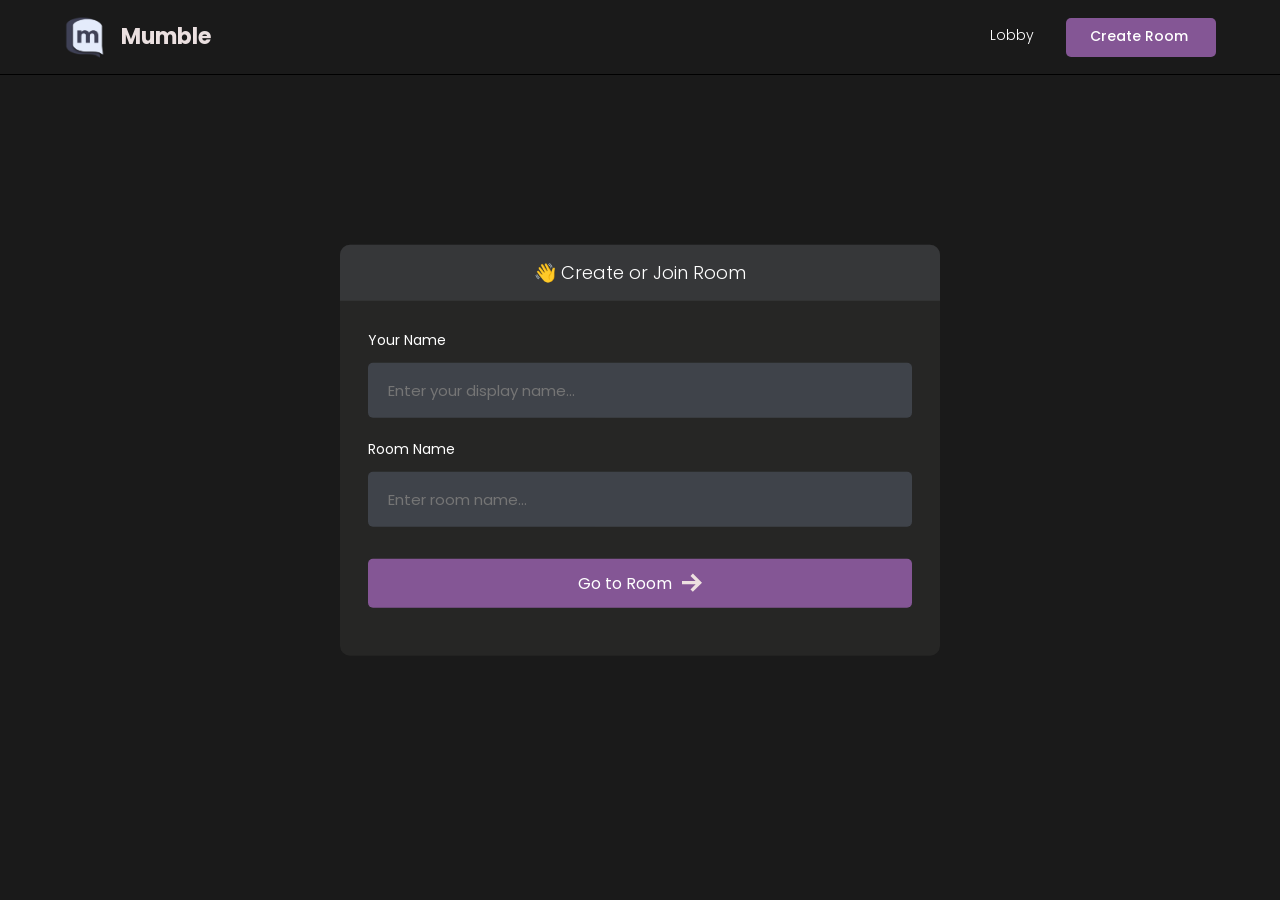
<file: barky/lobby.html>
<!DOCTYPE html>
<html>
<head>
    <meta charset='utf-8'>
    <meta http-equiv='X-UA-Compatible' content='IE=edge'>
    <title>Room</title>
    <meta name='viewport' content='width=device-width, initial-scale=1'>
    <link rel='stylesheet' type='text/css' media='screen' href='styles/main.css'>
    <link rel='stylesheet' type='text/css' media='screen' href='styles/lobby.css'>
</head>
<body>

    <header id="nav">
       <div class="nav--list">
            <a href="lobby.html"/>
                <h3 id="logo">
                    <img src="./images/logo.png" alt="Site Logo">
                    <span>Mumble</span>
                </h3>
            </a>
       </div>

        <div id="nav__links">
            <a class="nav__link" href="/">
                Lobby
                <svg xmlns="http://www.w3.org/2000/svg" width="24" height="24" fill="#ede0e0" viewBox="0 0 24 24"><path d="M20 7.093v-5.093h-3v2.093l3 3zm4 5.907l-12-12-12 12h3v10h7v-5h4v5h7v-10h3zm-5 8h-3v-5h-8v5h-3v-10.26l7-6.912 7 6.99v10.182z"/></svg>
            </a>
            <a class="nav__link" id="create__room__btn" href="lobby.html">
                Create Room
               <svg xmlns="http://www.w3.org/2000/svg" width="24" height="24" fill="#ede0e0" viewBox="0 0 24 24"><path d="M12 0c-6.627 0-12 5.373-12 12s5.373 12 12 12 12-5.373 12-12-5.373-12-12-12zm6 13h-5v5h-2v-5h-5v-2h5v-5h2v5h5v2z"/></svg>
            </a>
        </div>
    </header>

    <main id="room__lobby__container">

        <div id="form__container">

             <div id="form__container__header">
                 <p>👋 Create or Join Room</p>
             </div>
  
            <form id="lobby__form">
 
                 <div class="form__field__wrapper">
                     <label>Your Name</label>
                     <input type="text" name="name" required placeholder="Enter your display name..." />
                 </div>
 
                 <div class="form__field__wrapper">
                     <label>Room Name</label>
                     <input type="text" name="room" placeholder="Enter room name..." />
                 </div>
 
                 <div class="form__field__wrapper">
                     <button type="submit">Go to Room 
                         <svg xmlns="http://www.w3.org/2000/svg" width="24" height="24" viewBox="0 0 24 24"><path d="M13.025 1l-2.847 2.828 6.176 6.176h-16.354v3.992h16.354l-6.176 6.176 2.847 2.828 10.975-11z"/></svg>
                    </button>
                 </div>
                 
            </form>
        </div>
     </main>
    
</body>
<script type="text/javascript" src="js/lobby.js"></script>
</html>
</file>
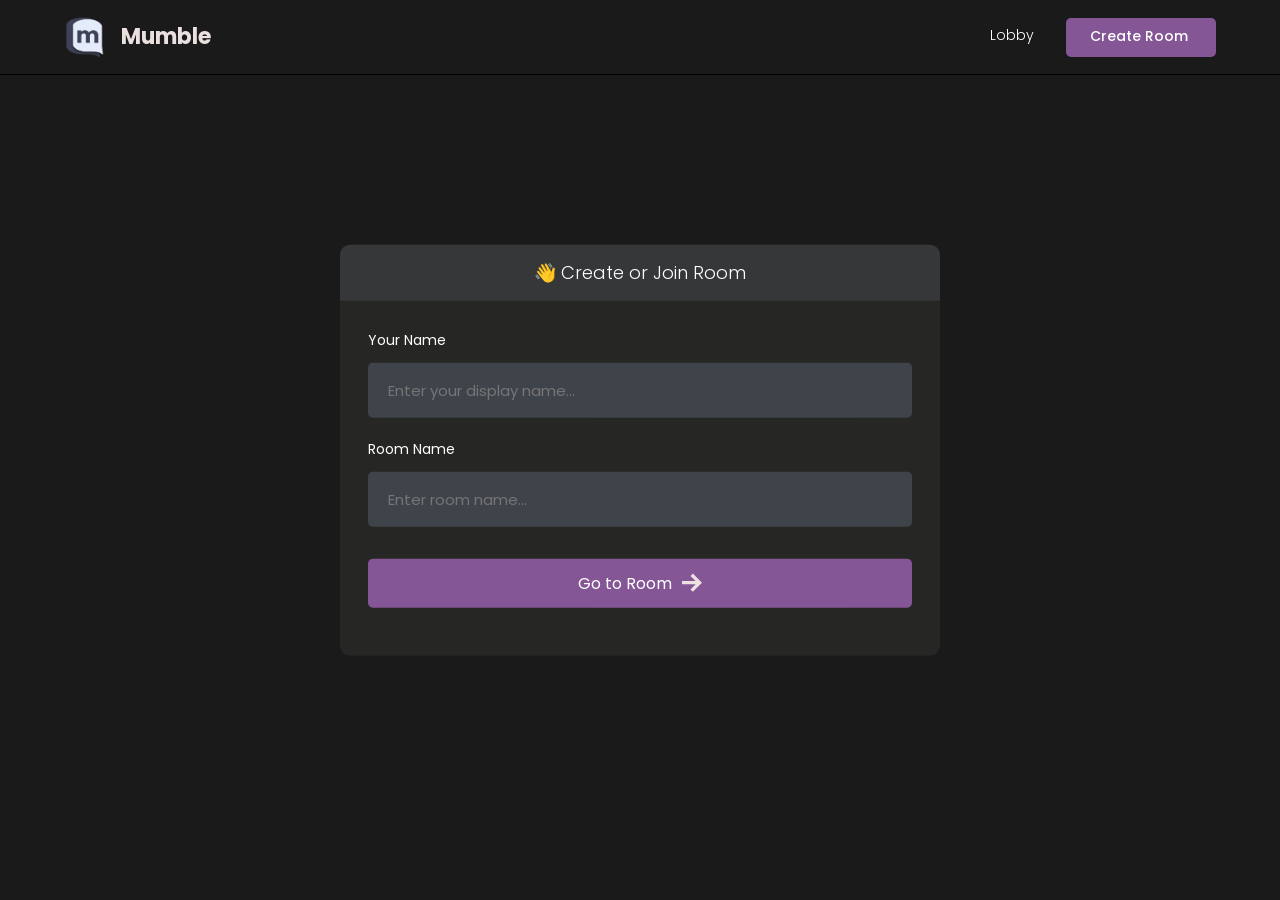
<file: barky/room.html>
<!DOCTYPE html>
<html>
<head>
    <meta charset='utf-8'>
    <meta http-equiv='X-UA-Compatible' content='IE=edge'>
    <title>Room</title>
    <meta name='viewport' content='width=device-width, initial-scale=1'>
    <link rel='stylesheet' type='text/css' media='screen' href='styles/main.css'>

    <link rel='stylesheet' type='text/css' media='screen' href='styles/room.css'>
</head>
<body>

    <header id="nav">
       <div class="nav--list">
            <button id="members__button">
               <svg width="24" height="24" xmlns="http://www.w3.org/2000/svg" fill-rule="evenodd" clip-rule="evenodd"><path d="M24 18v1h-24v-1h24zm0-6v1h-24v-1h24zm0-6v1h-24v-1h24z" fill="#ede0e0"><path d="M24 19h-24v-1h24v1zm0-6h-24v-1h24v1zm0-6h-24v-1h24v1z"/></svg>
            </button>
            <a href="lobby.html">
                <h3 id="logo">
                    <img src="./images/logo.png" alt="Site Logo">
                    <span>Mumble</span>
                </h3>
            </a>
       </div>

        <div id="nav__links">
            <button id="chat__button"><svg width="24" height="24" xmlns="http://www.w3.org/2000/svg" fill-rule="evenodd" fill="#ede0e0" clip-rule="evenodd"><path d="M24 20h-3v4l-5.333-4h-7.667v-4h2v2h6.333l2.667 2v-2h3v-8.001h-2v-2h4v12.001zm-15.667-6l-5.333 4v-4h-3v-14.001l18 .001v14h-9.667zm-6.333-2h3v2l2.667-2h8.333v-10l-14-.001v10.001z"/></svg></button>
            <!-- <a class="nav__link" href="/">
                Lobby
                <svg xmlns="http://www.w3.org/2000/svg" width="24" height="24" fill="#ede0e0" viewBox="0 0 24 24"><path d="M20 7.093v-5.093h-3v2.093l3 3zm4 5.907l-12-12-12 12h3v10h7v-5h4v5h7v-10h3zm-5 8h-3v-5h-8v5h-3v-10.26l7-6.912 7 6.99v10.182z"/></svg>
            </a> -->
            <a class="nav__link" id="create__room__btn" href="lobby.html">
                Create Room
               <svg xmlns="http://www.w3.org/2000/svg" width="24" height="24" fill="#ede0e0" viewBox="0 0 24 24"><path d="M12 0c-6.627 0-12 5.373-12 12s5.373 12 12 12 12-5.373 12-12-5.373-12-12-12zm6 13h-5v5h-2v-5h-5v-2h5v-5h2v5h5v2z"/></svg>
            </a>
        </div>
    </header>

    <main class="container">
        <div id="room__container">

            <section id="members__container">

            <div id="members__header">
                <p>Participants</p>
                <strong id="members__count">0</strong>
            </div>

            <div id="member__list">
            </div>

            </section>

            <section id="stream__container">

                <div id="stream__box"></div>

                <div id="streams__container"></div>

                <div class="stream__actions">
                    <button id="camera-btn" class="active">
                        <svg xmlns="http://www.w3.org/2000/svg" width="24" height="24" viewBox="0 0 24 24"><path d="M5 4h-3v-1h3v1zm10.93 0l.812 1.219c.743 1.115 1.987 1.781 3.328 1.781h1.93v13h-20v-13h3.93c1.341 0 2.585-.666 3.328-1.781l.812-1.219h5.86zm1.07-2h-8l-1.406 2.109c-.371.557-.995.891-1.664.891h-5.93v17h24v-17h-3.93c-.669 0-1.293-.334-1.664-.891l-1.406-2.109zm-11 8c0-.552-.447-1-1-1s-1 .448-1 1 .447 1 1 1 1-.448 1-1zm7 0c1.654 0 3 1.346 3 3s-1.346 3-3 3-3-1.346-3-3 1.346-3 3-3zm0-2c-2.761 0-5 2.239-5 5s2.239 5 5 5 5-2.239 5-5-2.239-5-5-5z"/></svg>
                    </button>
                    <button id="mic-btn" class="active">
                        <svg xmlns="http://www.w3.org/2000/svg" width="24" height="24" viewBox="0 0 24 24"><path d="M12 2c1.103 0 2 .897 2 2v7c0 1.103-.897 2-2 2s-2-.897-2-2v-7c0-1.103.897-2 2-2zm0-2c-2.209 0-4 1.791-4 4v7c0 2.209 1.791 4 4 4s4-1.791 4-4v-7c0-2.209-1.791-4-4-4zm8 9v2c0 4.418-3.582 8-8 8s-8-3.582-8-8v-2h2v2c0 3.309 2.691 6 6 6s6-2.691 6-6v-2h2zm-7 13v-2h-2v2h-4v2h10v-2h-4z"/></svg>
                    </button>
                    <button id="screen-btn">
                        <svg xmlns="http://www.w3.org/2000/svg" width="24" height="24" viewBox="0 0 24 24"><path d="M0 1v17h24v-17h-24zm22 15h-20v-13h20v13zm-6.599 4l2.599 3h-12l2.599-3h6.802z"/></svg>
                    </button>
                    <button id="leave-btn" style="background-color: #FF5050;">
                        <svg xmlns="http://www.w3.org/2000/svg" width="24" height="24" viewBox="0 0 24 24"><path d="M16 10v-5l8 7-8 7v-5h-8v-4h8zm-16-8v20h14v-2h-12v-16h12v-2h-14z"/></svg>
                    </button>
                </div>

                <button id="join-btn">Join Stream</button>
            </section>

            <section id="messages__container">

                <div id="messages"></div>

                <form id="message__form">
                    <input type="text" name="message" placeholder="Send a message...." />
                </form>

            </section>
        </div>
    </main>
    
</body>
<script type="text/javascript" src="js/AgoraRTC_N-4.13.0.js"></script>
<script type="text/javascript" src="js/agora-rtm-sdk-1.5.0.js"></script>
<script type="text/javascript" src="js/room.js"></script>
<script type="text/javascript" src="js/room_rtm.js"></script>
<script type="text/javascript" src="js/room_rtc.js"></script>
</html>
</file>
<file: barky/styles/main.css>
@import url('https://fonts.googleapis.com/css2?family=Poppins:wght@400;500;600;700;800&display=swap');

* {
  font-family: 'Poppins', sans-serif;
}

/* width */
::-webkit-scrollbar {
  width: 7px;
}

/* Track */
::-webkit-scrollbar-track {
  box-shadow: inset 0 0 5px grey;
  border-radius: 10px;
}

/* Handle */
::-webkit-scrollbar-thumb {
  background: #797a79;
  border-radius: 10px;
}

/* Handle on hover */
::-webkit-scrollbar-thumb:hover {
  background: #845695;
}

body {
  background-color: #1a1a1a;
  color: #fff;

  font-size: 14px;
  padding: 0;
  margin: 0;
  box-sizing: border-box;
}

p,
a {
  font-weight: 300;
}

.avatar__md {
  height: 40px;
  width: 40px;
  object-fit: cover;
  border-radius: 50%;
}

.avatar__sm {
  height: 30px;
  width: 30px;
  object-fit: cover;
  border-radius: 50%;
}

#nav {
  position: fixed;
  top: 0;
  width: 100%;
  box-sizing: border-box;
  display: flex;
  justify-content: space-between;
  align-items: center;
  border-bottom: 1px solid #000000;
  background-color: #1a1a1a;
  text-decoration: none;
  padding: 16px 5%;
  z-index: 999;
}

#logo {
  display: flex;
  align-items: center;
  gap: 16px;
  font-size: 22px;
  font-weight: 700;
  line-height: 0;
  margin: 0;
  color: #ebe0e0;
}

@media (max-width: 640px) {
  #logo span {
    display: none;
  }
}

#logo img {
  height: 42px;
}

#nav a {
  text-decoration: none;
}

#nav__links {
  display: flex;
  align-items: center;
  column-gap: 2em;
}

.nav__link {
  color: #fff;
  text-decoration: none;
  transition: 1s;
  border-bottom: 2px solid transparent;
  transition: all 0.3s ease-in-out;
  padding-bottom: 1px;
}

@media (max-width: 520px) {
  #nav__links {
    column-gap: 3em;
  }
}

.nav__link:hover {
  color: rgb(230, 228, 228);
  text-decoration: none;
  border-color: #845695;
}

#create__room__btn {
  display: block;
  background-color: #845695;
  padding: 8px 24px;
  font-size: 14px;
  font-weight: 500;
  border-radius: 5px;
}

#create__room__btn:hover {
  background-color: #845695;
}

.nav--list {
  display: flex;
  gap: 1rem;
  align-items: center;
}

#members__button,
#chat__button {
  display: none;
  cursor: pointer;
  background: transparent;
  border: none;
}

#members__button:hover svg > path,
#chat__button:hover svg,
.nav__link:hover svg {
  fill: #845695;
}

.nav__link svg {
  width: 0;
  height: 0;
}

@media (max-width: 640px) {
  #members__button {
    display: block;
  }

  .nav__link svg {
    width: 1.5rem;
    height: 1.5rem;
  }
  .nav__link,
  #create__room__btn {
    font-size: 0;
    border: none;
  }

  #create__room__btn {
    padding: 0;
    background-color: transparent;
    border-radius: 50%;
  }

  #create__room__btn:hover {
    background-color: transparent;
  }
}
</file>
<file: barky/styles/lobby.css>
#form__container {
  width: 90%;
  max-width: 600px;
  border-radius: 10px;
  background-color: #262625;
  position: fixed;
  top: 50%;
  left: 50%;
  transform: translate(-50%, -50%);
}

#lobby__form {
  padding: 2em;
}

#form__container__header {
  border-radius: 10px 10px 0 0;
  padding: 10px;
  text-align: center;
  background-color: #363739;
  margin: 0;
  font-size: 18px;
  font-size: 300;
  line-height: 0;
}

.form__field__wrapper {
  width: 100%;
  box-sizing: border-box;
  margin-bottom: 20px;
}

.form__field__wrapper label {
  font-size: 14px;
  line-height: 1.7em;
  margin-bottom: 10px;
  display: block;
}

.form__field__wrapper input {
  box-sizing: border-box;
  color: #fff;
  width: 100%;
  margin: 0;
  border: none;
  border-radius: 5px;
  padding: 16px 20px;
  font-size: 15px;
  background-color: #3f434a;
}

.form__field__wrapper button[type='submit'] {
  margin-top: 32px;
  cursor: pointer;
  background-color: #845695;
  border: none;
  color: #fff;
  font-size: 16px;
  width: 100%;
  display: flex;
  align-items: center;
  justify-content: center;
  padding: 12px;
  border-radius: 5px;
  gap: 10px;
}

.form__field__wrapper button[type='submit'] svg {
  fill: #ede0e0;
  width: 20px;
}

#avatar__selection {
  margin-reight: 10px;
  display: flex;
  gap: 1em;
}

.avatar__option {
  height: 50px;
  width: 50px;
  border-radius: 50%;
  cursor: pointer;
  transition: 0.3s;
  border: 2px solid #797a79;
}

.avatar__option__selected {
  border: 3px solid #845695;
}
</file>
<file: barky/styles/room.css>
.container {
  margin-top: 74px;
  height: clac(100vh - 74px);
  width: 100%;
  position: relative;
}

#room__container {
  position: relative;
  display: flex;
  gap: 3rem;
}

#members__container {
  background-color: #262625;
  border-right: 1px solid #797a79;
  overflow-y: auto;
  width: 90%;
  max-width: 250px;
  position: fixed;
  height: 100%;
  z-index: 999;
}

#members__count {
  background-color: #1d1d1c;
  padding: 7px 15px;
  font-size: 14px;
  font-weight: 600;
  border-radius: 5px;
}

#members__header {
  display: flex;
  justify-content: space-around;
  align-items: center;
  padding: 0 1rem;
  position: fixed;
  font-size: 18px;
  background-color: #323143;
  width: 218px;
}

#member__list {
  display: flex;
  flex-direction: column;
  gap: 1rem;
  padding-top: 5rem;
  padding-bottom: 6.5rem;
}

.members__list::-webkit-scrollbar {
  height: 14px;
}

.member__wrapper {
  display: flex;
  align-items: center;
  column-gap: 10px;
  padding-left: 1em;
}

.green__icon {
  display: block;
  height: 8px;
  width: 8px;
  border-radius: 50%;
  background-color: #2aca3e;
}

.member_name{
  font-size: 14px;
  line-height: 0;
}

#messages__container {
  height: calc(100vh - 85px);
  background-color: #262625;
  right: 0;
  position: absolute;
  width: 100%;
  max-width: 25rem;
  overflow-y: auto;
  border-left: 1px solid #111;
}

#messages {
  width: 100%;
  height: 100%;
  overflow-y: auto;
}

.message__wrapper:last-child {
  margin-bottom: 6.5rem;
}

.message__wrapper {
  display: flex;
  gap: 10px;
  margin: 1em;
}

.message__body {
  background-color: #363739;
  border-radius: 10px;
  padding: 10px 15px;
  width: fit-content;
  max-width: 900px;
}

.message__body strong {
  font-weight: 600;
  color: #ede0e0;
}

.message__body__bot{
  padding: 0 20px;
  max-width: 900px;
  color: #bdbdbd;
}


.message__author {
  margin-right: 10px;
  color: #2aca3e!important;

}

.message__author__bot {
  margin-right: 10px;
  color: #a52aca!important;

}

.message__text {
  margin: 0;
}

#message__form {
  width: 23.2rem;
  position: fixed;
  bottom: 0;
  display: block;
  background-color: #1a1a1a;
  padding: 1em;
}

#message__form input {
  color: #fff;
  width: 100%;
  border: none;
  border-radius: 5px;
  padding: 18px;
  font-size: 14px;
  box-sizing: border-box;
  background-color: #3f434a;
}

#message__form input:focus {
  outline: none;
}

#message__form input::placeholder {
  color: #707575;
}

#stream__container {
  justify-self: center;
  width: calc(100% - 40.7rem);
  position: fixed;
  left: 15.7rem;
  top: clac(100vh - 72px);
  overflow-y: auto;
  height: 100%;
}

#stream__box{
  background-color: #3f434a;
  height: 60vh;
  display: none;
}

#stream__box .video__container{
  border: 2px solid #000;
  border-radius: 0;
  height: 100%!important;
  width:100%!important;

  background-size: 300px;
}

#stream__box video{
  border-radius: 0;
}

#streams__container{
  display: flex;
  flex-wrap: wrap;
  gap: 2em;
  justify-content: center;
  align-items: center;
  margin-top: 25px;
  margin-bottom: 225px;
}

.video__container{
  display: flex;
  justify-content: center;
  align-items: center;
  border:2px solid #b366f9;
  border-radius: 50%;
  cursor: pointer;
  overflow: hidden;
  height: 300px;
  width: 300px;

  background-image: url("/images/logo.png");
  background-repeat: no-repeat;
  background-position: center;
  background-size: 75px;
}

.video-player{
  height: 100%;
  width: 100%;
}

.video-player video{
  border-radius: 50%;
}

@media (max-width: 1400px) {
  .video__container{
    height: 200px;
    width: 200px;
  }
}

@media (max-width: 1200px) {
  #members__container {
    display: none;
  }

  #members__button {
    display: block;
  }

  #stream__container {
    width: calc(100% - 25rem);
    left: 0;
  }
}

@media (max-width: 980px) {
  #stream__container {
    width: calc(100% - 20rem);
    left: 0;
  }
  #messages__container {
    max-width: 20rem;
  }

  #message__form {
    width: 18.2rem;
  }
}

@media (max-width: 768px) {
  #stream__container {
    width: 100%;
  }

  .video__container{
    height: 100px;
    width: 100px;
  }

  #messages__container {
    display: none;
  }

  #chat__button {
    display: block;
  }
}

#stream__box {
  position: relative;
}

.stream__focus {
  width: 100%;
  height: 100%;
}

.stream__focus iframe {
  width: 100%;
  height: 100%;
}

.stream__actions {
  position: fixed;
  bottom: 1rem;
  border-radius: 8px;
  background-color: #1a1a1a60;
  padding: 1rem;
  left: 50%;
  display: none;
  gap: 1rem;
  transform: translateX(-50%);
}

.stream__actions a,
.stream__actions button {
  cursor: pointer;
  background-color: #262625;
  color: #fff;
  border: none;
  display: flex;
  align-items: center;
  justify-content: center;
  padding: 0.5rem 1rem;
  border-radius: 5px;
  transition: all 0.2s ease-in-out;
}

.stream__actions a svg,
.stream__actions button svg {
  width: 1.5rem;
  height: 1.5rem;
  fill: #ede0e0;
}

.stream__actions a.active,
.stream__actions button.active,
.stream__actions a:hover,
.stream__actions button:hover {
  background-color: #845695;
}

#join-btn{
  background-color: #845695;
  font-size: 18px;
  padding: 25px 50px;
  border: none;
  color:#fff;

  position: fixed;
  bottom: 1rem;
  border-radius: 8px;
  left:50%;
  transform: translateX(-50%);
  cursor: pointer;
}
</file>
